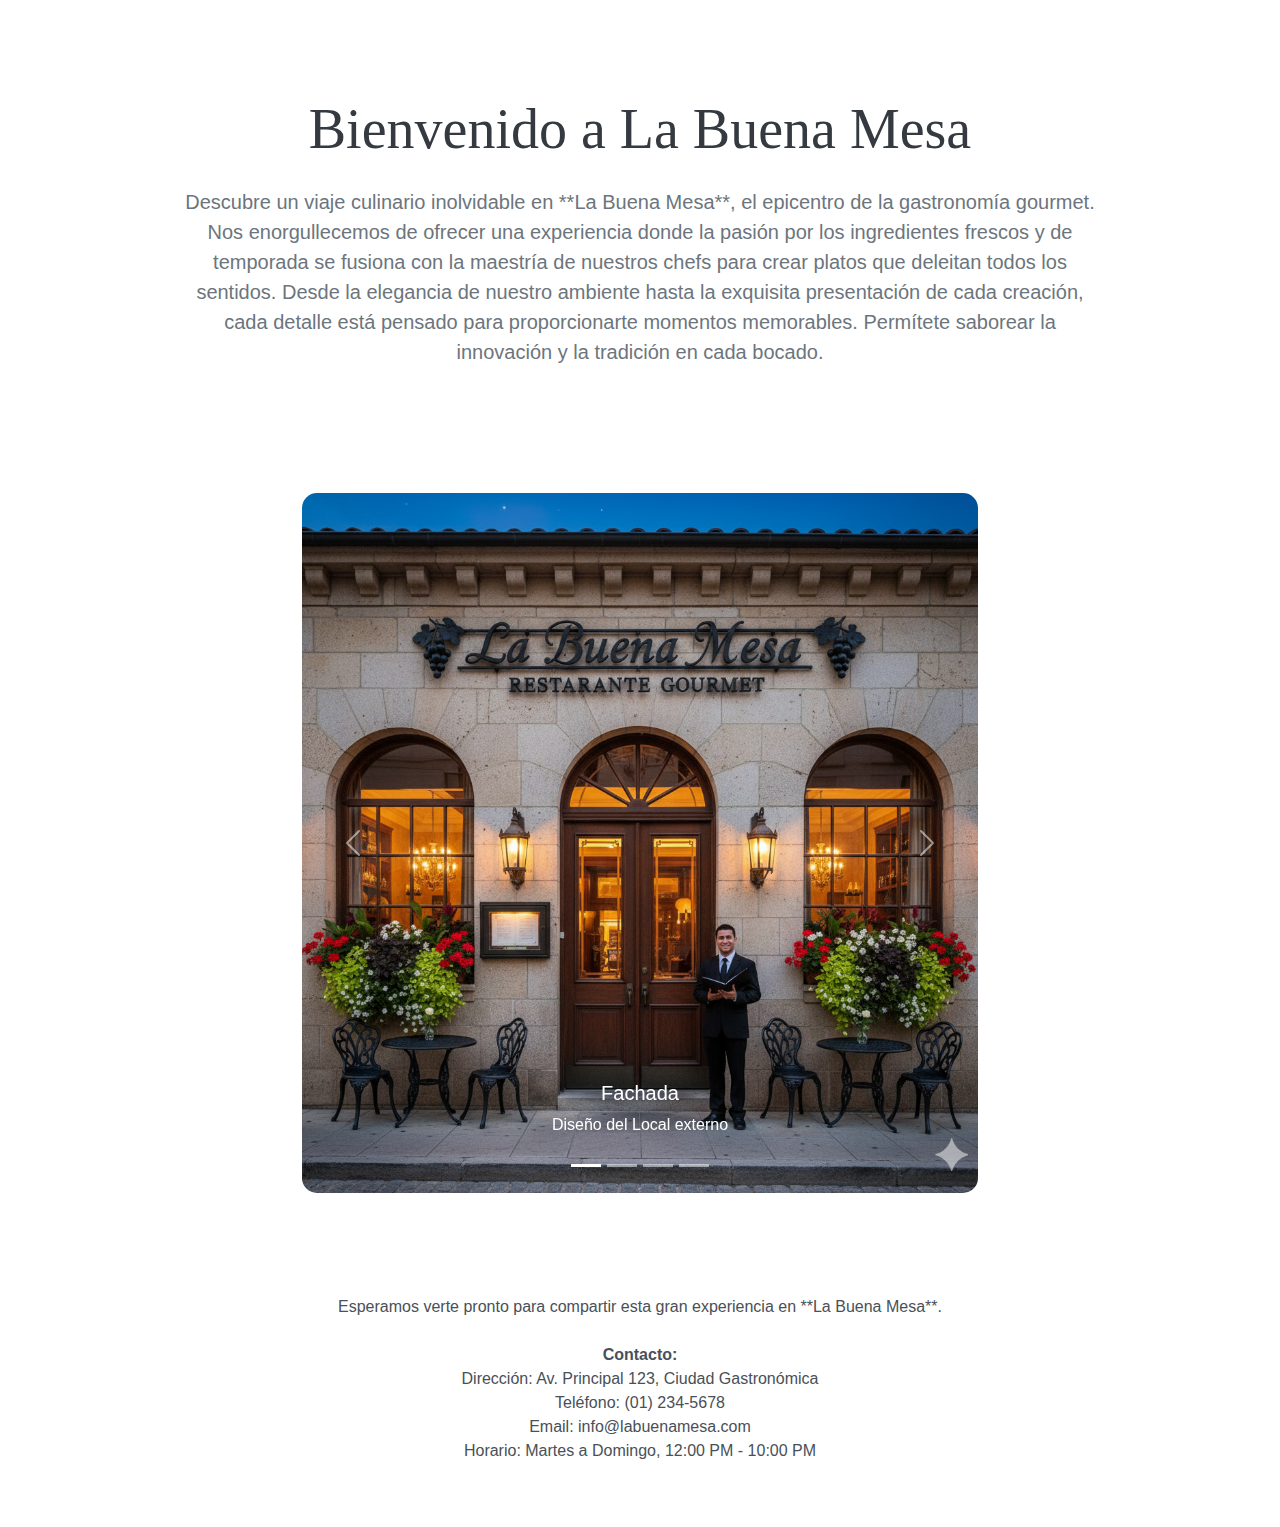
<file: Vista/presentación.html>
<!DOCTYPE html>
<html lang="en">
<head>
    <meta charset="UTF-8">
    <meta name="viewport" content="width=device-width, initial-scale=1.0">
    <link href="https://cdn.jsdelivr.net/npm/bootstrap@5.3.0/dist/css/bootstrap.min.css" rel="stylesheet">
    <script src="https://cdn.jsdelivr.net/npm/bootstrap@5.3.0/dist/js/bootstrap.bundle.min.js"></script>
    <link href="../Css/index.css" rel="stylesheet">
</head>
<body>
    <!-- =============================== PRESENTACIÓN =============================== -->
        <br><br>
        <div class="container my-5">
            <div class="row justify-content-center">
                <div class="col-lg-10 col-md-12 text-center">
                    <h1 class="display-4 mb-4" style="color: #343a40; font-family: 'Georgia', serif;">Bienvenido a La Buena Mesa</h1>
                    <p class="lead mb-4" style="color: #6c757d;">
                        Descubre un viaje culinario inolvidable en **La Buena Mesa**, el epicentro de la gastronomía gourmet. Nos enorgullecemos de ofrecer una experiencia donde la pasión por los ingredientes frescos y de temporada se fusiona con la maestría de nuestros chefs para crear platos que deleitan todos los sentidos.
                        Desde la elegancia de nuestro ambiente hasta la exquisita presentación de cada creación, cada detalle está pensado para proporcionarte momentos memorables. Permítete saborear la innovación y la tradición en cada bocado.
                    </p>
                </div>
            </div>
        </div><br>

        <!--CARRUSEL-->
        <div class="container carousel-container-custom" style="max-width: 700px; margin-top: 30px; margin-bottom: 30px;">
            <div id="carouselExampleCaptions" class="carousel slide" data-bs-ride="carousel">
                <div class="carousel-indicators">
                    <button type="button" data-bs-target="#carouselExampleCaptions" data-bs-slide-to="0" class="active"
                        aria-current="true" aria-label="Slide 1"></button>
                    <button type="button" data-bs-target="#carouselExampleCaptions" data-bs-slide-to="1"
                        aria-label="Slide 2"></button>
                    <button type="button" data-bs-target="#carouselExampleCaptions" data-bs-slide-to="2"
                        aria-label="Slide 3"></button>
                    <button type="button" data-bs-target="#carouselExampleCaptions" data-bs-slide-to="3"
                        aria-label="Slide 4"></button>
                </div>
                <div class="carousel-inner" style="height: 700px;">
                    <div class="carousel-item active h-100">
                        <img src="../Imagen/DiseñoLocal/Fachada.png" class="d-block w-100 h-100" alt="Fachada">
                        <div class="carousel-caption d-none d-md-block">
                            <h5>Fachada</h5>
                            <p>Diseño del Local externo</p>
                        </div>
                    </div>
                    <div class="carousel-item h-100">
                        <img src="../Imagen/DiseñoLocal/Interior.png" class="d-block w-100 h-100" alt="Interior">
                        <div class="carousel-caption d-none d-md-block">
                            <h5>Interior</h5>
                            <p>Diseño del Local interno</p>
                        </div>
                    </div>
                    <div class="carousel-item h-100">
                        <img src="../Imagen/PlatoFondo/Lomosaltado.png" class="d-block w-100 h-100" alt="Lomosaltado">
                        <div class="carousel-caption d-none d-md-block">
                            <h5>Plato destacado 1</h5>
                            <p>Lomo Saltado</p>
                        </div>
                    </div>
                    <div class="carousel-item h-100">
                        <img src="../Imagen/PlatoFondo/Ajigallina.png" class="d-block w-100 h-100" alt="Ajigallina">
                        <div class="carousel-caption d-none d-md-block">
                            <h5>Plato destacado 2</h5>
                            <p>Aji de Gallina</p>
                        </div>
                    </div>
                </div>
                <button class="carousel-control-prev" type="button" data-bs-target="#carouselExampleCaptions"
                    data-bs-slide="prev">
                    <span class="carousel-control-prev-icon" aria-hidden="true"></span>
                    <span class="visually-hidden">Previous</span>
                </button>
                <button class="carousel-control-next" type="button" data-bs-target="#carouselExampleCaptions"
                    data-bs-slide="next">
                    <span class="carousel-control-next-icon" aria-hidden="true"></span>
                    <span class="visually-hidden">Next</span>
                </button>
            </div>
        </div><br>

        <!--CONTACTO-->
        <div class="container my-5">
            <div class="row justify-content-center">
                <div class="col-lg-10 col-md-12 text-center">
                    <p style="color: #495057;">
                        Esperamos verte pronto para compartir esta gran experiencia en **La Buena Mesa**.
                    </p>
                    <address class="mt-4" style="font-style: normal; color: #495057;">
                        <strong>Contacto:</strong><br>
                        Dirección: Av. Principal 123, Ciudad Gastronómica<br>
                        Teléfono: (01) 234-5678<br>
                        Email: info@labuenamesa.com<br>
                        Horario: Martes a Domingo, 12:00 PM - 10:00 PM
                    </address>
                </div>
            </div>
        </div>
</body>
</html>
</file>
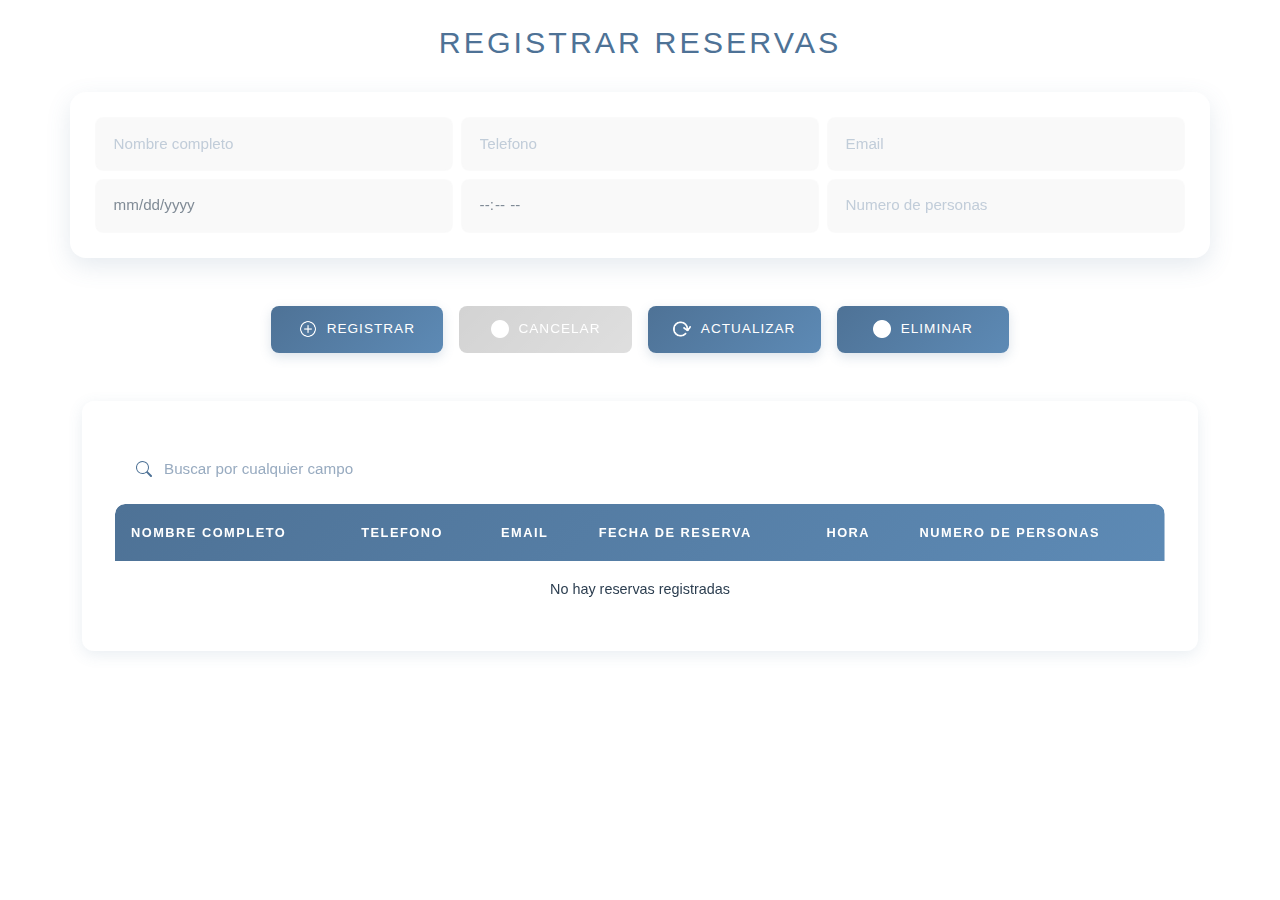
<file: Vista/Reserva.html>
<!DOCTYPE html>
<html lang="es">

<head>
    <meta charset="UTF-8">
    <meta name="viewport" content="width=device-width, initial-scale=1.0">
    <title>RESERVA</title>
    <!-- Bootstrap CSS -->
    <link href="https://cdn.jsdelivr.net/npm/bootstrap@5.3.3/dist/css/bootstrap.min.css" rel="stylesheet">
    <link href="../Css/Reserva.css" rel="stylesheet">
</head>

<body class="">
    <!-- ====================== ALERTA ====================== -->
    <div class="alerta-uno">
        <div class="fondo"></div>
        <div class="alerta">
            <img id="imgIcono">
            <p id="pMensaje"></p>
            <button id="btnCerrar">CERRAR</button>
        </div>
    </div>

    <br>
    <h2 class="text-center">REGISTRAR RESERVAS</h2>
    <!-- ====================== CONTROLES ====================== -->
    <div class="container shadow p-4 rounded-4">
        <div class="row g-2">
            <div class="col-12 col-md-4">
                <input id="txtNombreCompleto" type="text" placeholder="Nombre completo" class="form-control input-base">
            </div>
            <div class="col-12 col-md-4">
                <input id="txtTelefono" type="number" placeholder="Telefono" class="form-control input-base">
            </div>
            <div class="col-12 col-md-4">
                <input id="txtEmail" type="email" placeholder="Email" class="form-control input-base">
            </div>
            <div class="col-12 col-md-4">
                <input id="txtFechaReserva" type="Date" placeholder="Fecha de reserva" class="form-control input-base">
            </div>
            <div class="col-12 col-md-4">
                <input id="txtHora" type="time" placeholder="Hora" class="form-control input-base">
            </div>
            <div class="col-12 col-md-4">
                <input id="txtNumeroPersona" type="number" min="0" placeholder="Numero de personas"
                    class="form-control input-base">
            </div>
        </div>
    </div>

    <!-- ====================== BOTONES ====================== -->
    <div class="container mt-5 mb-5">
        <div class="row justify-content-center g-3">
            <div class="col-12 col-md-4 col-xl-2 ">
                <button id="btnRegistrar" class="btn-base w-100"><img
                        src="../Imagen/Icono/IconoAgregar.png">REGISTRAR</button>
            </div>
            <div class="col-12 col-md-4 col-xl-2">
                <button id="btnCancelar" class="btn-base w-100"><img
                        src="../Imagen/Icono/IconoCancelar.png">CANCELAR</button>
            </div>
            <div class="col-12 col-md-4 col-xl-2">
                <button id="btnActualizar" class="btn-base w-100"><img
                        src="../Imagen/Icono/IconoActualizar.png">ACTUALIZAR</button>
            </div>
            <div class="col-12 col-md-4 col-xl-2">
                <button id="btnEliminar" class="btn-base w-100"><img
                        src="../Imagen/Icono/IconoEliminar.png">ELIMINAR</button>
            </div>
        </div>
    </div>
    
    <!-- ====================== TABLAS ====================== -->
    <!-- ====================== TABLA RESERVA  ====================== -->
    <div class="container">
        <div class="table-responsive my-5 pTablaReserva">
            <div class="row">
                <div class="col-12 col-md-4 m-2 ">
                    <input id="txtBuscarReserva" placeholder="Buscar por cualquier campo"
                        class="form-control input-base">
                </div>
            </div>
            <table id="tblReserva" class="table-uno">
                <thead>
                    <tr>
                        <th>NOMBRE COMPLETO</th>
                        <th>TELEFONO</th>
                        <th>EMAIL</th>
                        <th>FECHA DE RESERVA</th>
                        <th>HORA</th>
                        <th>NUMERO DE PERSONAS</th>
                    </tr>
                </thead>
                <tbody>
                </tbody>
            </table>
        </div>
    </div>

    <!-- Bootstrap JS (opcional, si necesitas funcionalidades JS de Bootstrap) -->
    <script src="https://cdn.jsdelivr.net/npm/bootstrap@5.3.3/dist/js/bootstrap.bundle.min.js"></script>
    <script src="../Js/Reserva.js"></script>
</body>
</html>
</file>
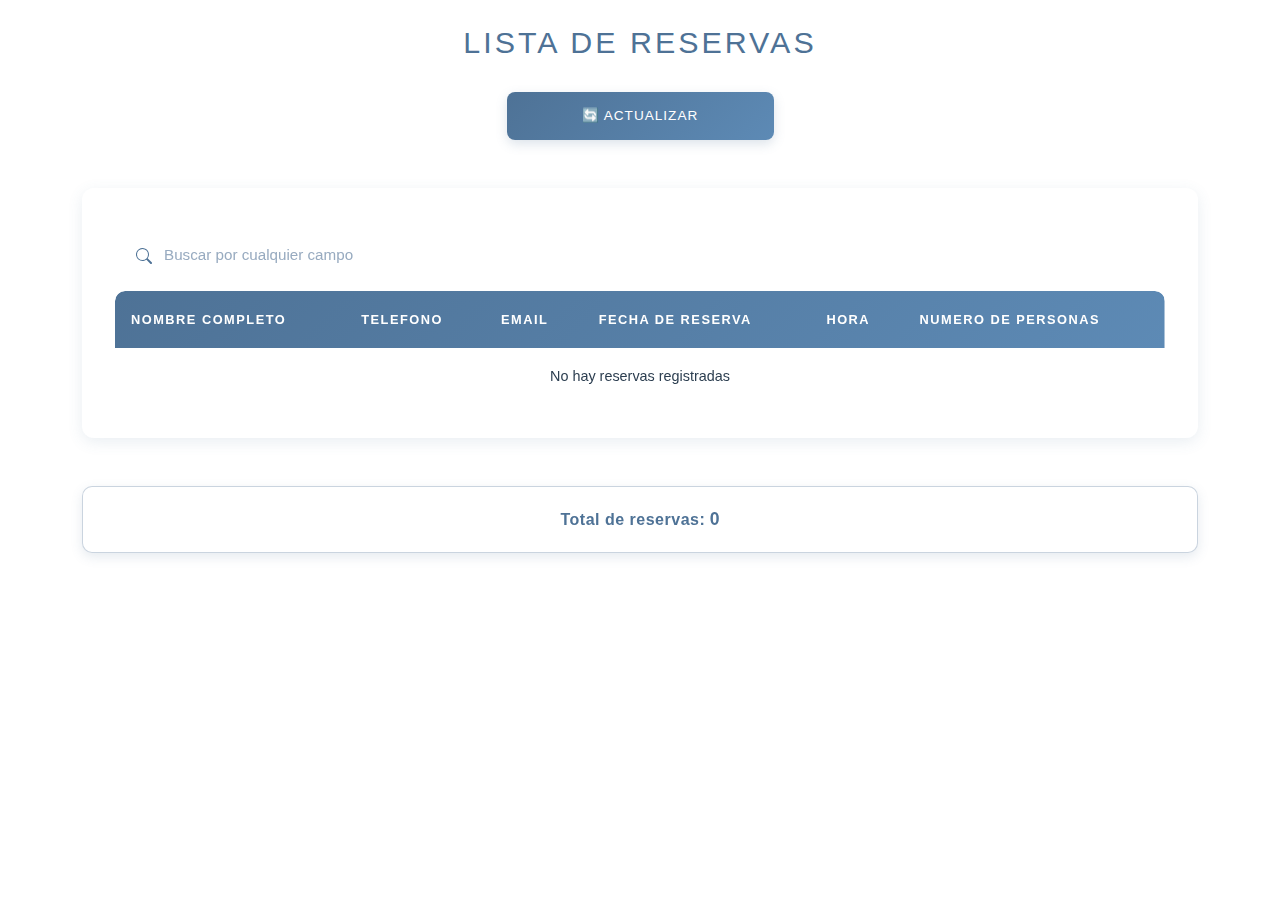
<file: Vista/Reservas.html>
<!DOCTYPE html>
<html lang="es">

<head>
    <meta charset="UTF-8">
    <meta name="viewport" content="width=device-width, initial-scale=1.0">
    <title>LISTA DE RESERVAS</title>
    <script src="../Js/Reserva.js"></script>
    <!-- Bootstrap CSS -->
    <link href="https://cdn.jsdelivr.net/npm/bootstrap@5.3.3/dist/css/bootstrap.min.css" rel="stylesheet">
    <link href="../Css/Reservas.css" rel="stylesheet">
</head>

<body>
    <br>
    <h2 class="text-center">LISTA DE RESERVAS</h2>

    <!-- ====================== BOTONES ====================== -->
    <div class="container mt-4 mb-4">
        <div class="row justify-content-center g-3">
            <div class="col-12 col-md-4 col-xl-3">
                <button id="btnActualizarUno" class="btn-base">🔄 ACTUALIZAR</button>
            </div>
        </div>
    </div>

    <!-- ====================== TABLAS ====================== -->
    <!-- ====================== TABLA RESERVA  ====================== -->
    <div class="container">
        <div class="table-responsive my-5 pTablaReserva">
            <div class="row">
                <div class="col-12 col-md-4 m-2 ">
                    <input id="txtBuscarReserva" placeholder="Buscar por cualquier campo"
                        class="form-control input-base">
                </div>
            </div>
            <table id="tblReserva" class="table-uno">
                <thead>
                    <tr>
                        <th>NOMBRE COMPLETO</th>
                        <th>TELEFONO</th>
                        <th>EMAIL</th>
                        <th>FECHA DE RESERVA</th>
                        <th>HORA</th>
                        <th>NUMERO DE PERSONAS</th>
                    </tr>
                </thead>
                <tbody>
                </tbody>
            </table>
        </div>
    </div>

    <!-- ====================== TOTAL DE RESERVAS ====================== -->
    <div class="container mt-3">
        <div class="alert alert-info text-center">
            <strong>Total de reservas:</strong> <span id="spanTotal">0</span>
        </div>
    </div>
</body>

</html>
</file>
<file: Css/index.css>
body{
    font-family: 'Inter', 'Segoe UI', sans-serif;
}

.bg-color-celeste {
    background-color: #4e7296;
}
.navbar-brand,
.nav-link {
    color: white;
}
.navbar-toggler-icon {
    filter: invert(1);
}
.quitar-focus:focus {
    outline: none;
    box-shadow: none;
}

/* Carrusel */
.carousel-container-custom {
    overflow: hidden;
    box-shadow: 0px rgba(0, 0, 0, 0.1);
}
.carousel-inner .carousel-item img {
    border-radius: 15px;
    object-fit: cover;
}

#Contenedor {
    height: 100%;
    width: 100%;
}
</file>
<file: Css/Reserva.css>
html,
body {
    min-width: 400px;
}

.Ocultar {
    display: none;
}

h2 {
    color: white;
}

.SeleccionarFila {
    background-color: lightblue !important;
}

/* ====================== ESTILOS GENERALES ====================== */
* {
    margin: 0;
    padding: 0;
    box-sizing: border-box;
}

body {
    font-family: 'Inter', 'Segoe UI', sans-serif;
    background-color: white;
    min-height: 100vh;
    color: #2c3e50;
}

h2 {
    color: #4e7296;
    font-weight: 400;
    letter-spacing: 3px;
    margin-bottom: 2rem;
    text-transform: uppercase;
    font-size: 1.9rem;
}

/* ====================== CLASE OCULTAR ====================== */
.Ocultar {
    display: none !important;
}

/* ====================== ALERTA ====================== */
.alerta-uno {
    display: flex;
    position: fixed;
    top: 0;
    left: 0;
    width: 100%;
    height: 100%;
    z-index: 9999;
    align-items: center;
    justify-content: center;
}

.alerta-uno.Ocultar {
    display: none;
}

.fondo {
    position: absolute;
    width: 100%;
    height: 100%;
    background: rgba(78, 114, 150, 0.3);
    backdrop-filter: blur(4px);
}

.alerta {
    position: relative;
    background: #ffffff;
    border: 2px solid #4e7296;
    padding: 2.5rem;
    border-radius: 12px;
    text-align: center;
    max-width: 420px;
    box-shadow: 0 15px 40px rgba(78, 114, 150, 0.25);
}

.alerta img {
    width: 60px;
    height: 60px;
    margin-bottom: 1rem;
}

.alerta p {
    color: #2c3e50;
    margin: 1rem 0;
    font-size: 1rem;
    line-height: 1.6;
}

.alerta button {
    background: #4e7296;
    color: #ffffff;
    border: none;
    padding: 0.75rem 2.5rem;
    border-radius: 8px;
    font-weight: 500;
    cursor: pointer;
    transition: all 0.3s ease;
    text-transform: uppercase;
    letter-spacing: 1px;
    font-size: 0.85rem;
}

.alerta button:hover {
    background: #3d5a75;
    transform: translateY(-2px);
    box-shadow: 0 6px 15px rgba(78, 114, 150, 0.3);
}

/* ====================== CONTAINER ====================== */
.container.shadow {
    background: rgba(255, 255, 255, 0.1);
    backdrop-filter: blur(10px);
    border: 1px solid rgba(255, 255, 255, 0.2);
    box-shadow: 0 8px 25px rgba(78, 114, 150, 0.15) !important;
}

/* ====================== INPUTS ====================== */
.input-base {
    background: rgba(255, 255, 255, 0.15);
    border: 1.5px solid rgba(255, 255, 255, 0.3);
    color: #2c3e50;
    padding: 0.9rem 1.1rem;
    border-radius: 8px;
    transition: all 0.3s ease;
    font-size: 0.95rem;
}

.input-base:focus {
    background: rgba(255, 255, 255, 0.25);
    border-color: #4e7296;
    box-shadow: 0 0 0 3px rgba(78, 114, 150, 0.15);
    color: #2c3e50;
    outline: none;
}

.input-base:disabled {
    background: rgba(200, 200, 200, 0.2);
    cursor: not-allowed;
    opacity: 0.6;
}

.input-base::placeholder {
    color: #98abc0;
}

input[type="date"]::-webkit-calendar-picker-indicator,
input[type="time"]::-webkit-calendar-picker-indicator,
input[type="datetime"]::-webkit-calendar-picker-indicator {
    filter: opacity(0.6);
    cursor: pointer;
}

input[type="date"]::-webkit-calendar-picker-indicator:hover,
input[type="time"]::-webkit-calendar-picker-indicator:hover,
input[type="datetime"]::-webkit-calendar-picker-indicator:hover {
    filter: opacity(1);
}

/* ====================== BOTONES ====================== */
.btn-base {
    background: linear-gradient(135deg, #4e7296, #5d8ab5);
    border: none;
    color: #ffffff;
    padding: 0.85rem 1.5rem;
    border-radius: 8px;
    font-weight: 500;
    font-size: 0.85rem;
    letter-spacing: 1px;
    cursor: pointer;
    transition: all 0.3s ease;
    display: flex;
    align-items: center;
    justify-content: center;
    gap: 0.6rem;
    text-transform: uppercase;
    box-shadow: 0 4px 12px rgba(78, 114, 150, 0.2);
}

.btn-base:hover:not(:disabled) {
    background: linear-gradient(135deg, #3d5a75, #4a6d8f);
    transform: translateY(-3px);
    box-shadow: 0 8px 20px rgba(78, 114, 150, 0.3);
}

.btn-base:active {
    transform: translateY(-1px);
}

.btn-base:disabled {
    background: linear-gradient(135deg, #a8a8a8, #c0c0c0);
    cursor: not-allowed;
    opacity: 0.5;
    transform: none;
    box-shadow: none;
}

.btn-base img {
    width: 18px;
    height: 18px;
    filter: brightness(0) invert(1);
}

/* ====================== TABLAS ====================== */
.pTablaReserva {
    background: rgba(255, 255, 255, 0.1);
    backdrop-filter: blur(10px);
    border-radius: 12px;
    padding: 2rem;
    border: 1px solid rgba(255, 255, 255, 0.2);
    box-shadow: 0 4px 15px rgba(78, 114, 150, 0.12);
}

.table-uno {
    width: 100%;
    border-collapse: separate;
    border-spacing: 0;
    overflow: hidden;
    border-radius: 10px;
}

.table-uno thead tr {
    background: linear-gradient(135deg, #4e7296, #5d8ab5);
}

.table-uno thead th {
    padding: 1.2rem 1rem;
    color: #ffffff;
    font-weight: 600;
    text-align: left;
    font-size: 0.8rem;
    letter-spacing: 1.5px;
    border: none;
    text-transform: uppercase;
}

.table-uno thead th:first-child {
    border-radius: 10px 0 0 0;
}

.table-uno thead th:last-child {
    border-radius: 0 10px 0 0;
}

.table-uno tbody tr {
    background: rgba(255, 255, 255, 0.05);
    border-bottom: 1px solid rgba(255, 255, 255, 0.1);
    transition: all 0.3s ease;
    cursor: pointer;
}

.table-uno tbody tr:hover {
    background: rgba(255, 255, 255, 0.15);
    transform: scale(1.005);
    box-shadow: 0 4px 12px rgba(78, 114, 150, 0.15);
}

.table-uno tbody tr.SeleccionarFila {
    background: rgba(78, 114, 150, 0.25);
    box-shadow: 0 4px 12px rgba(78, 114, 150, 0.3);
}

.table-uno tbody td {
    padding: 1.1rem 1rem;
    color: #2c3e50;
    border: none;
    font-size: 0.9rem;
}

.table-uno tbody tr:last-child {
    border-bottom: none;
}

.table-uno tbody tr:last-child td:first-child {
    border-radius: 0 0 0 10px;
}

.table-uno tbody tr:last-child td:last-child {
    border-radius: 0 0 10px 0;
}

/* ====================== BUSCAR RESERVA ====================== */
#txtBuscarReserva {
    background-image: url("data:image/svg+xml,%3Csvg xmlns='http://www.w3.org/2000/svg' width='16' height='16' fill='%234e7296' viewBox='0 0 16 16'%3E%3Cpath d='M11.742 10.344a6.5 6.5 0 1 0-1.397 1.398h-.001c.03.04.062.078.098.115l3.85 3.85a1 1 0 0 0 1.415-1.414l-3.85-3.85a1.007 1.007 0 0 0-.115-.1zM12 6.5a5.5 5.5 0 1 1-11 0 5.5 5.5 0 0 1 11 0z'/%3E%3C/svg%3E");
    background-repeat: no-repeat;
    background-position: 12px center;
    padding-left: 40px;
}

/* ====================== SCROLLBAR ====================== */
::-webkit-scrollbar {
    width: 10px;
}

::-webkit-scrollbar-track {
    background: #e8f1f8;
}

::-webkit-scrollbar-thumb {
    background: #4e7296;
    border-radius: 5px;
}

::-webkit-scrollbar-thumb:hover {
    background: #3d5a75;
}

/* ====================== ANIMACIONES ====================== */
@keyframes fadeIn {
    from {
        opacity: 0;
        transform: translateY(20px);
    }

    to {
        opacity: 1;
        transform: translateY(0);
    }
}

.container {
    animation: fadeIn 0.6s ease;
}

/* ====================== RESPONSIVE ====================== */
@media (max-width: 768px) {
    h2 {
        font-size: 1.5rem;
        letter-spacing: 2px;
        margin-bottom: 1.5rem;
    }

    .btn-base {
        font-size: 0.8rem;
        padding: 0.75rem 1.2rem;
    }

    .table-uno {
        font-size: 0.85rem;
    }

    .table-uno thead th,
    .table-uno tbody td {
        padding: 0.8rem 0.6rem;
    }

    .pTablaReserva {
        padding: 1rem;
    }
}
</file>
<file: Css/Reservas.css>
/* ====================== ESTILOS GENERALES ====================== */
* {
    margin: 0;
    padding: 0;
    box-sizing: border-box;
}

html,
body {
    min-width: 400px;
}

body {
    font-family: 'Inter', 'Segoe UI', sans-serif;
    background-color: white;
    min-height: 100vh;
    color: #2c3e50;
}

h2 {
    color: #4e7296;
    font-weight: 400;
    letter-spacing: 3px;
    margin-bottom: 2rem;
    text-transform: uppercase;
    font-size: 1.9rem;
}

/* ====================== CLASE OCULTAR ====================== */
.Ocultar {
    display: none !important;
}

/* ====================== CONTAINER ====================== */
.container.shadow {
    background: rgba(255, 255, 255, 0.1);
    backdrop-filter: blur(10px);
    border: 1px solid rgba(255, 255, 255, 0.2);
    box-shadow: 0 8px 25px rgba(78, 114, 150, 0.15) !important;
}

/* ====================== INPUTS ====================== */
.input-base {
    background: rgba(255, 255, 255, 0.15);
    border: 1.5px solid rgba(255, 255, 255, 0.3);
    color: #2c3e50;
    padding: 0.9rem 1.1rem;
    border-radius: 8px;
    transition: all 0.3s ease;
    font-size: 0.95rem;
}

.input-base:focus {
    background: rgba(255, 255, 255, 0.25);
    border-color: #4e7296;
    box-shadow: 0 0 0 3px rgba(78, 114, 150, 0.15);
    color: #2c3e50;
    outline: none;
}

.input-base::placeholder {
    color: #98abc0;
}

/* ====================== BOTONES ====================== */
.btn-base {
    background: linear-gradient(135deg, #4e7296, #5d8ab5);
    border: none;
    color: #ffffff;
    padding: 0.85rem 1.5rem;
    border-radius: 8px;
    font-weight: 500;
    font-size: 0.85rem;
    letter-spacing: 1px;
    cursor: pointer;
    transition: all 0.3s ease;
    display: flex;
    align-items: center;
    justify-content: center;
    gap: 0.6rem;
    text-transform: uppercase;
    box-shadow: 0 4px 12px rgba(78, 114, 150, 0.2);
    width: 100%;
}

.btn-base:hover:not(:disabled) {
    background: linear-gradient(135deg, #3d5a75, #4a6d8f);
    transform: translateY(-3px);
    box-shadow: 0 8px 20px rgba(78, 114, 150, 0.3);
}

.btn-base:active {
    transform: translateY(-1px);
}

.btn-base:disabled {
    background: linear-gradient(135deg, #a8a8a8, #c0c0c0);
    cursor: not-allowed;
    opacity: 0.5;
    transform: none;
    box-shadow: none;
}

/* ====================== TABLAS ====================== */
.pTablaReserva {
    background: rgba(255, 255, 255, 0.1);
    backdrop-filter: blur(10px);
    border-radius: 12px;
    padding: 2rem;
    border: 1px solid rgba(255, 255, 255, 0.2);
    box-shadow: 0 4px 15px rgba(78, 114, 150, 0.12);
}

.table-uno {
    width: 100%;
    border-collapse: separate;
    border-spacing: 0;
    overflow: hidden;
    border-radius: 10px;
}

.table-uno thead tr {
    background: linear-gradient(135deg, #4e7296, #5d8ab5);
}

.table-uno thead th {
    padding: 1.2rem 1rem;
    color: #ffffff;
    font-weight: 600;
    text-align: left;
    font-size: 0.8rem;
    letter-spacing: 1.5px;
    border: none;
    text-transform: uppercase;
}

.table-uno thead th:first-child {
    border-radius: 10px 0 0 0;
}

.table-uno thead th:last-child {
    border-radius: 0 10px 0 0;
}

.table-uno tbody tr {
    background: rgba(255, 255, 255, 0.05);
    border-bottom: 1px solid rgba(255, 255, 255, 0.1);
    transition: all 0.3s ease;
    cursor: pointer;
}

.table-uno tbody tr:hover {
    background: rgba(255, 255, 255, 0.15);
    transform: scale(1.005);
    box-shadow: 0 4px 12px rgba(78, 114, 150, 0.15);
}

.table-uno tbody tr.SeleccionarFila {
    background: rgba(78, 114, 150, 0.25);
    box-shadow: 0 4px 12px rgba(78, 114, 150, 0.3);
}

.table-uno tbody td {
    padding: 1.1rem 1rem;
    color: #2c3e50;
    border: none;
    font-size: 0.9rem;
}

.table-uno tbody tr:last-child {
    border-bottom: none;
}

.table-uno tbody tr:last-child td:first-child {
    border-radius: 0 0 0 10px;
}

.table-uno tbody tr:last-child td:last-child {
    border-radius: 0 0 10px 0;
}

/* ====================== BUSCAR RESERVA ====================== */
#txtBuscarReserva {
    background-image: url("data:image/svg+xml,%3Csvg xmlns='http://www.w3.org/2000/svg' width='16' height='16' fill='%234e7296' viewBox='0 0 16 16'%3E%3Cpath d='M11.742 10.344a6.5 6.5 0 1 0-1.397 1.398h-.001c.03.04.062.078.098.115l3.85 3.85a1 1 0 0 0 1.415-1.414l-3.85-3.85a1.007 1.007 0 0 0-.115-.1zM12 6.5a5.5 5.5 0 1 1-11 0 5.5 5.5 0 0 1 11 0z'/%3E%3C/svg%3E");
    background-repeat: no-repeat;
    background-position: 12px center;
    padding-left: 40px;
}

/* ====================== ALERT PERSONALIZADO ====================== */
.alert-info {
    background: rgba(255, 255, 255, 0.1);
    backdrop-filter: blur(10px);
    border: 1.5px solid rgba(78, 114, 150, 0.3);
    border-radius: 10px;
    color: #2c3e50;
    padding: 1.2rem;
    box-shadow: 0 4px 12px rgba(78, 114, 150, 0.15);
}

.alert-info strong {
    color: #4e7296;
    font-weight: 600;
    letter-spacing: 0.5px;
}

#spanTotal {
    color: #4e7296;
    font-weight: 700;
    font-size: 1.1rem;
}

/* ====================== SCROLLBAR ====================== */
::-webkit-scrollbar {
    width: 10px;
}

::-webkit-scrollbar-track {
    background: #e8f1f8;
}

::-webkit-scrollbar-thumb {
    background: #4e7296;
    border-radius: 5px;
}

::-webkit-scrollbar-thumb:hover {
    background: #3d5a75;
}

/* ====================== ANIMACIONES ====================== */
@keyframes fadeIn {
    from {
        opacity: 0;
        transform: translateY(20px);
    }

    to {
        opacity: 1;
        transform: translateY(0);
    }
}

.container {
    animation: fadeIn 0.6s ease;
}

/* ====================== RESPONSIVE ====================== */
@media (max-width: 768px) {
    h2 {
        font-size: 1.5rem;
        letter-spacing: 2px;
        margin-bottom: 1.5rem;
    }

    .btn-base {
        font-size: 0.8rem;
        padding: 0.75rem 1.2rem;
    }

    .table-uno {
        font-size: 0.85rem;
    }

    .table-uno thead th,
    .table-uno tbody td {
        padding: 0.8rem 0.6rem;
    }

    .pTablaReserva {
        padding: 1rem;
    }
}
</file>
